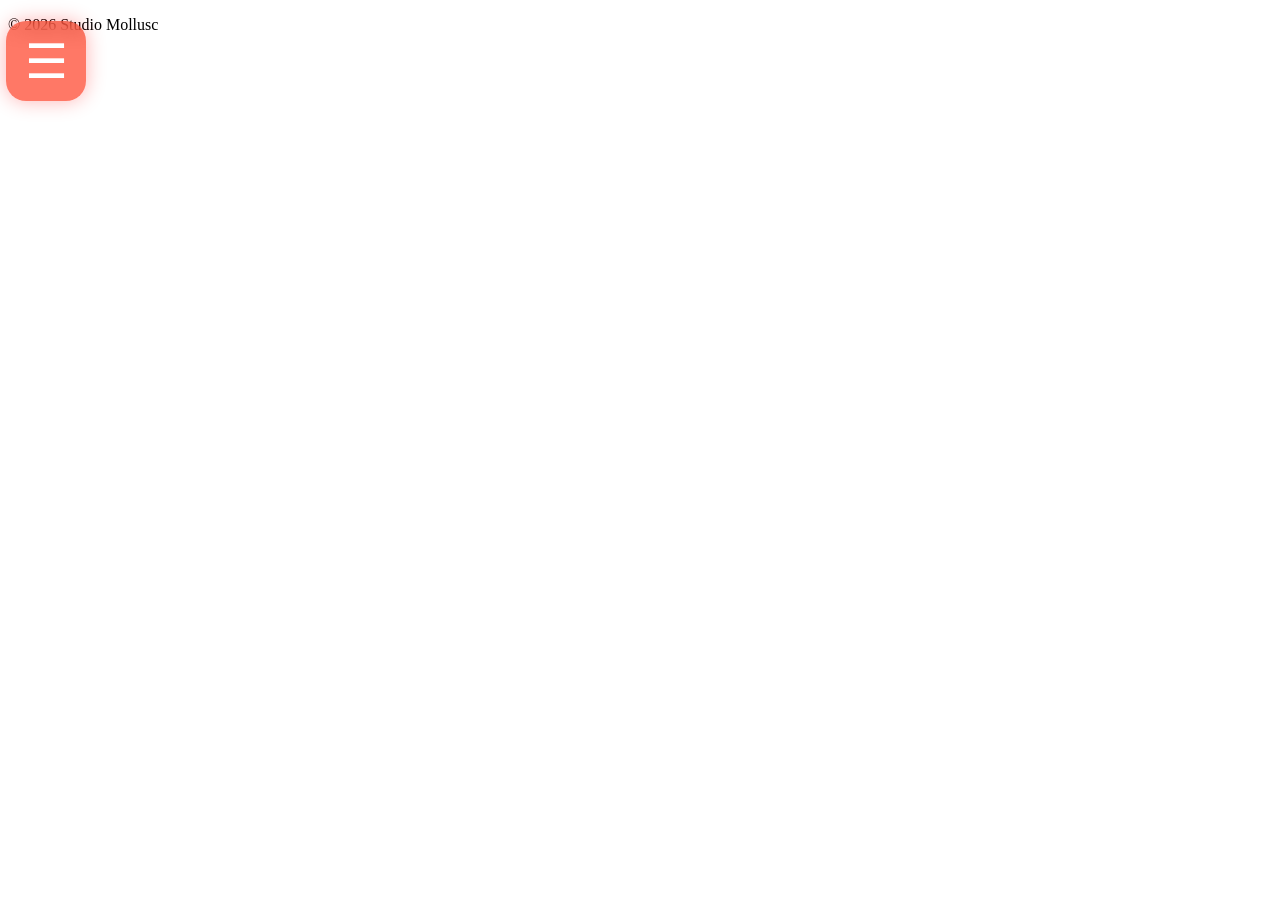
<file: index.html>
<!DOCTYPE html>
<html lang="en">
<head>
    <meta charset="UTF-8">
    <meta name="viewport" content="width=device-width, initial-scale=1.0">
    <title>~Turritopsis Red~</title>
    <link rel="icon" type="image/png" href="assets/icon.png">
    <style>
        @import url('https://fonts.googleapis.com/css2?family=Mozilla+Headline:wght@200..700&display=swap');
        @import url('https://fonts.googleapis.com/css2?family=Indie+Flower&display=swap');

        #return {
            top: -3%;
            left: 0.5%;
            font-weight: normal;
            font-family: "Mozilla Headline";
            color: #ffffff;
            position: absolute;
            background-color: rgba(255, 30, 0, 0.6);
            padding: 10px 10px 10px 10px;
            border-radius: 20px;
            font-size: 48px;
            backdrop-filter: blur(10px);
            box-shadow: 0 0px 20px rgba(255, 0, 0, 0.3);
            transition: all 0.25s ease-in-out;
            width: 60px;
            height: 60px;
            text-align: center;
            flex-direction: column;
            display: flex;
            justify-content: center;
            align-items: center;
        }
        a {
            text-decoration: none; 
            color: inherit;       
            all: unset;
            cursor: pointer;
        }
    </style>
</head>
<body>
    
    <div id="game"></div>
    <script src="js/levels/room_1.js"></script>
    <script src="js/levels/room_2.js"></script>
    <p id='return' class="button"><a href="start.html">☰</a></p>
    <p id="by">© 2026 Studio Mollusc</p>

    <script src="js/lib/matter.min.js"></script>
    <script src="js/lib/pixi.min.js"></script>
    <script src="js/lib/pixi-sound.js"></script>
    <script type="module" src="js/room_data.js"></script>
    <script type="module" src="js/game.js"></script>
</body>
</html>
</file>
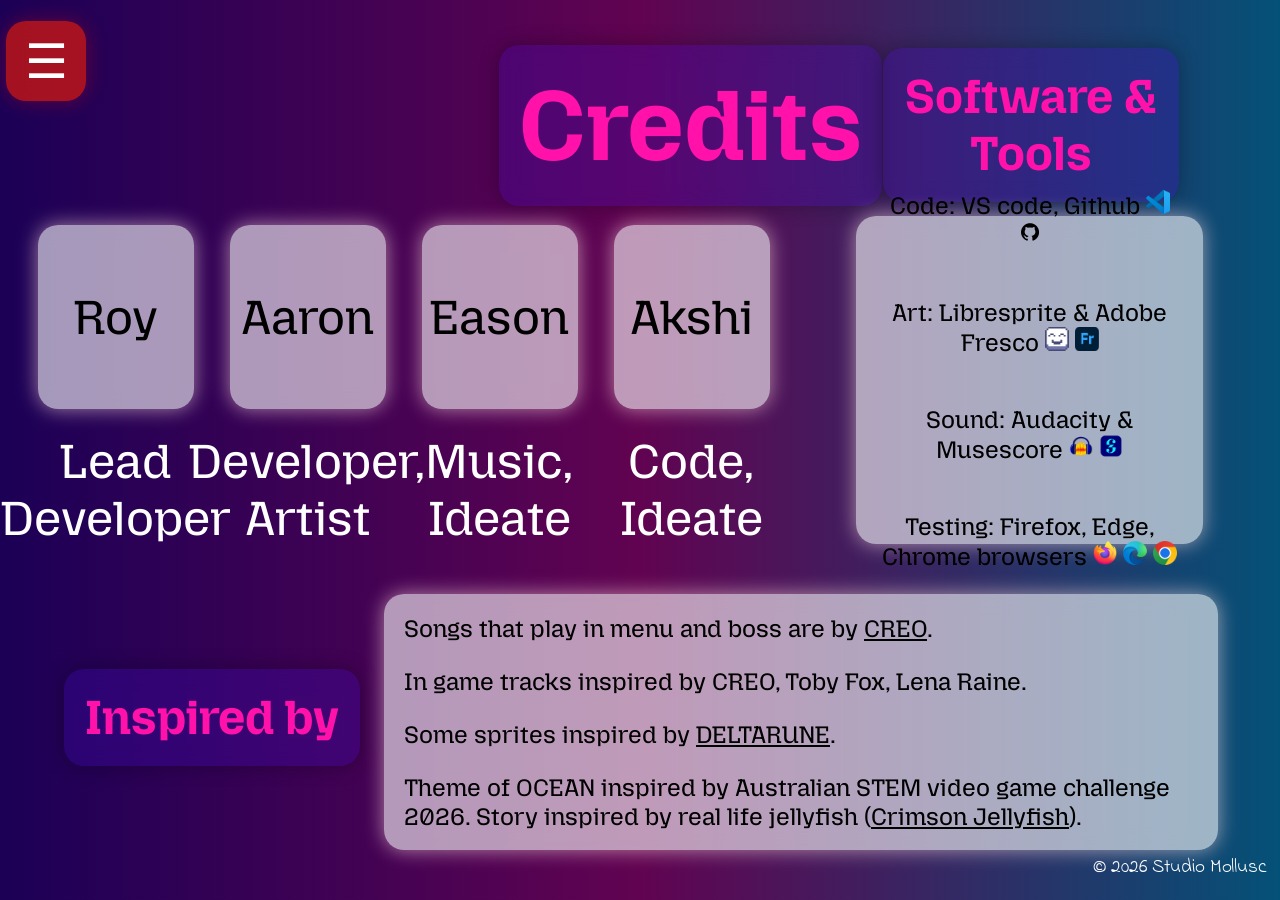
<file: credits.html>
<!DOCTYPE html>
<html lang="en">
<head>
    <link rel="stylesheet" href="styles.css">
    <meta charset="UTF-8">
    <meta name="viewport" content="width=device-width, initial-scale=1.0">
    <title>~Credits~</title>
    <link rel="icon" type="image/png" href="assets/icon.png">
    <style>
        @import url('https://fonts.googleapis.com/css2?family=Mozilla+Headline:wght@200..700&display=swap');
        @import url('https://fonts.googleapis.com/css2?family=Indie+Flower&display=swap');
    </style>
</head>
<body>
    <p id = 'return' class="button"><a href="start.html">☰</a></p>
    <h9 id = "title">Credits</h9>
    <span id="devs">
        <div id="roy">Roy
            <p>Lead<br> Developer</p>
        </div>
        <div id="aaron">Aaron
            <p>Developer,<br> Artist</p>
        </div>
        <div id="eason">Eason
            <p>Music,<br> Ideate</p>
        </div>
        <div id="akshi">Akshi
            <p>Code,<br> Ideate</p>
        </div>
    </span>

    <p id = 'software'>Software & Tools</p>
    <p id="by">© 2026 Studio Mollusc</p>
    <p id = 'inspire'>Inspired by</p>

    <div id="content">
    <p>Code: VS code, Github <img src="./assets/vscode.png"> <img src="./assets/GitHub_Invertocat_Black_Clearspace.png"></p>
    
    <p>Art: Libresprite & Adobe Fresco <img src="./assets/LibreSprite_Logo.svg.webp"> <img src="./assets/Adobe_Fresco_CC_2021_Logo.png"></p>
    <p>Sound: Audacity & Musescore <img src="./assets/Audacity.png"> <img src="./assets/MuseScore_logo_square.svg.webp"></p>
    <p>Testing: Firefox, Edge, Chrome browsers <img src="./assets/Firefox_logo,_2019.svg.webp"> <img src="./assets/Microsoft_Edge_logo_(2019).png"> <img src="./assets/Google_Chrome_icon_(February_2022).svg.webp"></p>
</div>
<div id="yap">
    <span>Songs that play in menu and boss are by <u><a href="https://www.youtube.com/channel/UCsCWA3Y3JppL6feQiMRgm6Q" target="_blank">CREO</a></u>.</span>
    <span>In game tracks inspired by CREO, Toby Fox, Lena Raine.</span>
    <span>Some sprites inspired by <u><a href="https://deltarune.com/" target="_blank">DELTARUNE</a></u>.</span>
    <span>Theme of OCEAN inspired by Australian STEM video game challenge 2026. Story inspired by real life jellyfish (<u><a href="https://en.wikipedia.org/wiki/Turritopsis_rubra" target="_blank">Crimson Jellyfish</a></u>).</span>
</div>
    
    <script src="js/lib/pixi.min.js"></script>
    <script src="js/lib/pixi-sound.js"></script>
    <script type="module" src="startscripts.js"></script>
</body>
</html>
</file>
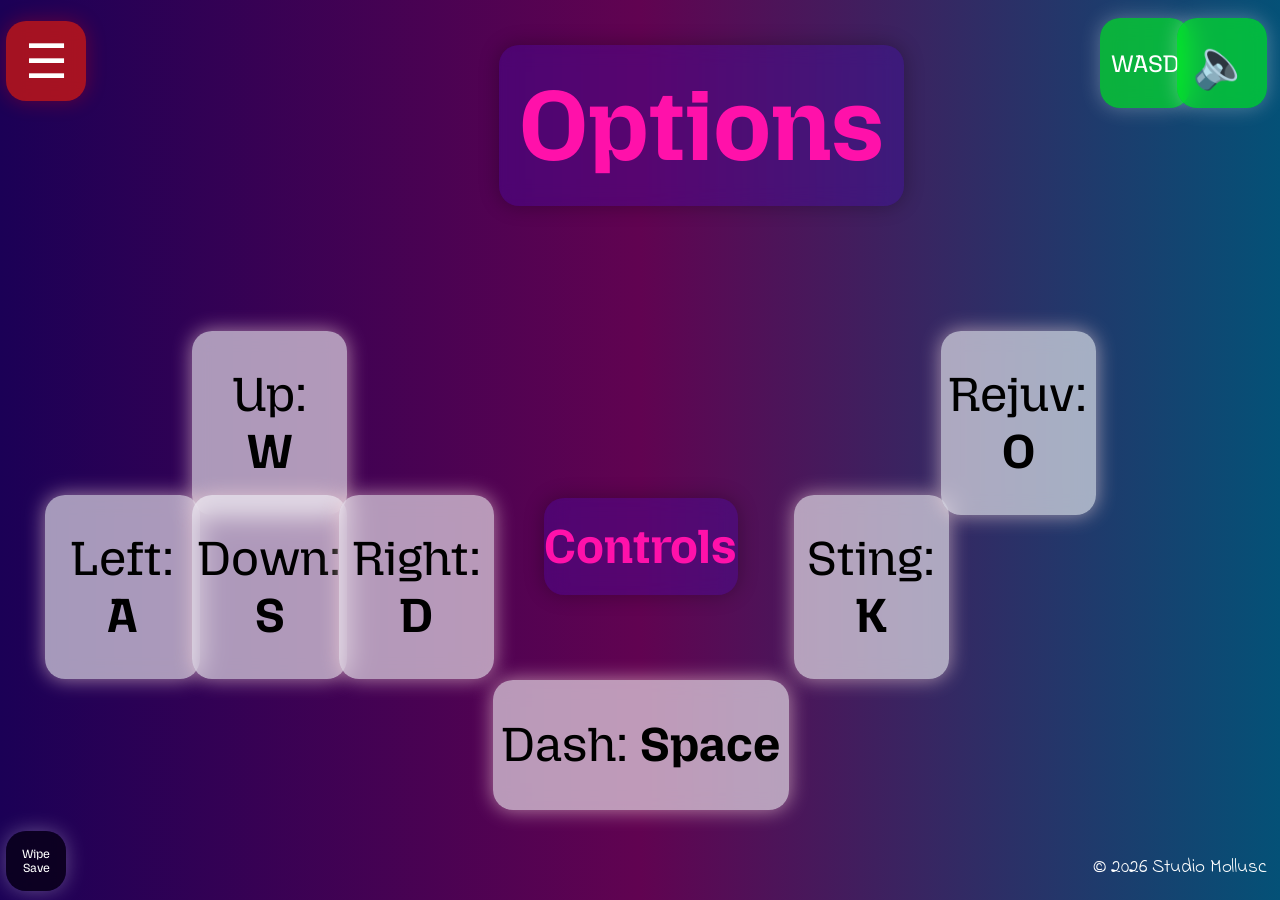
<file: options.html>
<!DOCTYPE html>
<html lang="en">
<head>
    <link rel="stylesheet" href="styles.css">
    <meta charset="UTF-8">
    <meta name="viewport" content="width=device-width, initial-scale=1.0">
    <title>~Options~</title>
    <link rel="icon" type="image/png" href="assets/icon.png">
    <style>
        @import url('https://fonts.googleapis.com/css2?family=Mozilla+Headline:wght@200..700&display=swap');
        @import url('https://fonts.googleapis.com/css2?family=Indie+Flower&display=swap');
    </style>
</head>
<body>


    <p id = 'return' class="button"><a href="start.html">☰</a></p>
    <h9 id = "title">Options</h9>
    <p id = 'controls'>Controls</p>
    <button id="wipe">Wipe Save</button>
    <button id="toggle">WASD</button>
    <button id="mute">🔈</button>
    <div id="space">Dash:  <b> Space </b></div>
    <div id="w">Up: <br> <b>W</b></div>
    <div id="a">Left: <br> <b>A</b></div>
    <div id="s">Down: <br> <b>S</b></div>
    <div id="d">Right: <br> <b>D</b></div>

    <div id="k">Sting: <br> <b>K</b></div>
    <div id="o">Rejuv: <br> <b>O</b></div>
    <div id="enter">Enter: <br> <b>Enter</b></div>

    <div id="wa">Up: <br> <b>↑</b></div>
    <div id="aa">Left: <br> <b>←</b></div>
    <div id="sa">Down: <br> <b>↓</b></div>
    <div id="da">Right: <br> <b>→</b></div>

    <div id="f">Sting: <br> <b>F</b></div>
    <div id="e">Rejuv: <br> <b>E</b></div>
    <div id="c">Enter: <br> <b>C</b></div>
    <p id="by">© 2026 Studio Mollusc</p>
    <script src="js/lib/pixi.min.js"></script>
    <script src="js/lib/pixi-sound.js"></script>
    <script type="module" src="startscripts.js"></script>

</body>
</html>
</file>
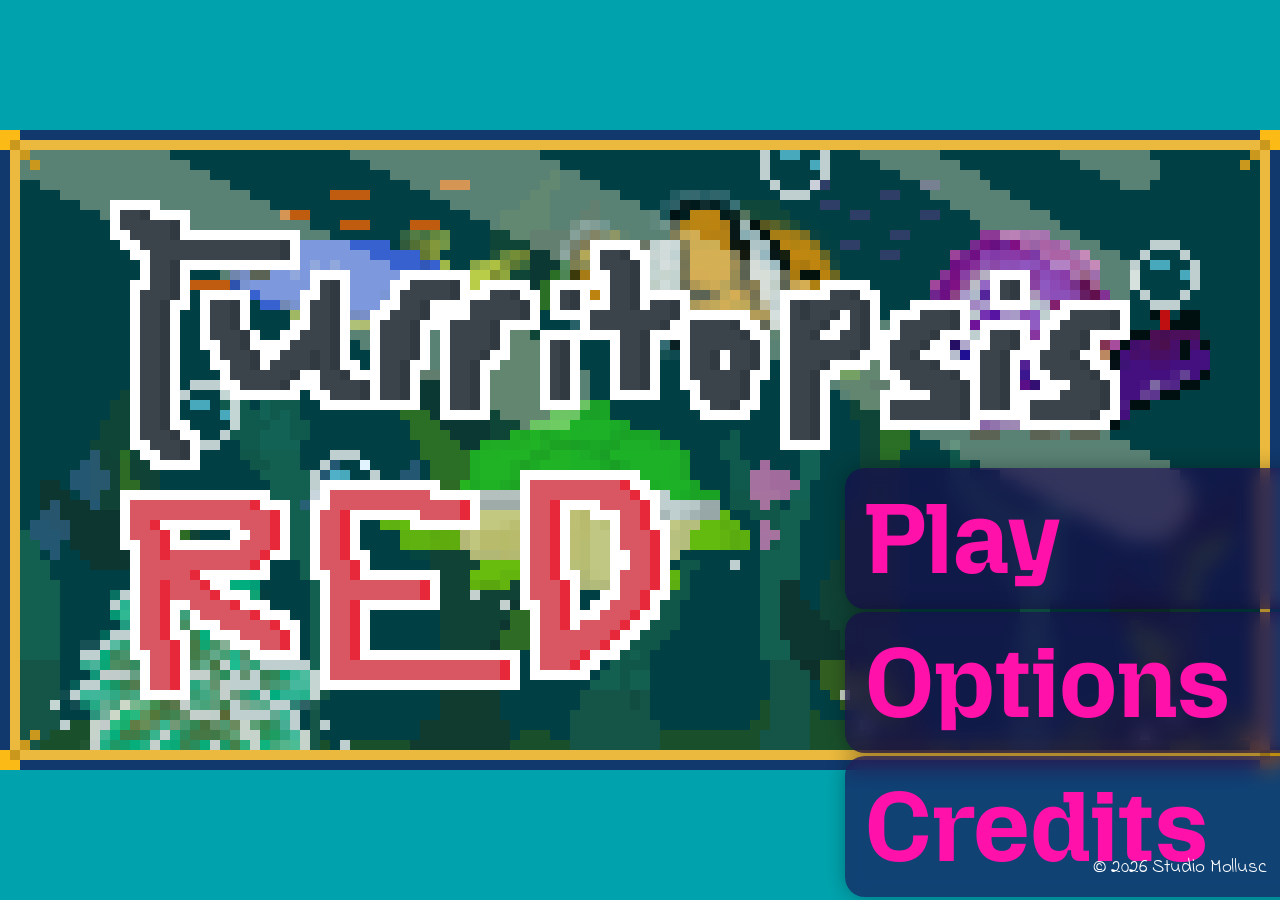
<file: start.html>
<!DOCTYPE html>
<html lang="en">
<head>
    <link rel="stylesheet" href="styles.css">
    <meta charset="UTF-8">
    <meta name="viewport" content="width=device-width, initial-scale=1.0"user-scalable=no>
    <title id="titles">~Turritopsis Red~</title>
    <link rel="icon" type="image/png" href="assets/icon.png">
    <style>
        @import url('https://fonts.googleapis.com/css2?family=Mozilla+Headline:wght@200..700&display=swap');
        @import url('https://fonts.googleapis.com/css2?family=Indie+Flower&display=swap');
    </style>
</head>
<body id=start>
    <span id="load">
        <img src="./assets/loading_screen.png">
    </span>
    


    <span id="elements">
    <h12 id = 'play' class = "button"><a href="index.html">Play</a></h12>
    <h223 class = "button"><a href="options.html">Options</a></h223>
    <h2267284643634 class= "button"><a href="credits.html">Credits</a></h2267284643634>
    <p id="by">© 2026 Studio Mollusc</p>
    </span>


    <script src="js/lib/pixi.min.js"></script>
    <script src="js/lib/pixi-sound.js"></script>
    <script type="module" src="startscripts.js"></script>
</body>
</html>
</file>
<file: styles.css>
body {
    background-image: linear-gradient(to right, rgb(27, 0, 86), rgb(97, 3, 81), rgb(4, 81, 119));
}

body#start {
    background-image: none;
    background: #00a3ad;
}

.button:hover {
    transform: translateX(-3%);
}

div:hover {
    transform: scale(1.1);
}

#return:hover {
    animation: bounce 0.3s cubic-bezier(0.165, 0.84, 0.44, 1) infinite alternate;
}
#wipe {
    bottom: 1%;
    left: 0.5%;
    font-weight: normal;
    font-family: "Mozilla Headline";
    color: #ffffff;
    position: absolute;
    background-color: rgba(0, 0, 0, 0.6);
    padding: 10px 10px 10px 10px;
    border-radius: 20px;
    border: transparent;
    font-size: 12px;
    backdrop-filter: blur(10px);
    box-shadow: 0 0px 20px rgba(255, 255, 255, 0.3);
    transition: all 0.25s ease-in-out;
    width: 60px;
    height: 60px;
    text-align: center;
    display: flex;
    justify-content: center;
    align-items: center;
}

#toggle {
    top: 2%;
    right: 7%;
    font-weight: normal;
    font-family: "Mozilla Headline";
    color: #ffffff;
    position: absolute;
    background-color: rgba(0, 255, 30, 0.6);
    padding: 10px 10px 10px 10px;
    border-radius: 20px;
    border: transparent;
    font-size: 24px;
    backdrop-filter: blur(10px);
    box-shadow: 0 0px 20px rgba(255, 255, 255, 0.3);
    transition: all 0.25s ease-in-out;
    width: 90px;
    height: 90px;
    text-align: center;
    display: flex;
    justify-content: center;
    align-items: center;
}

#mute {
    top: 2%;
    right: 1%;
    font-weight: normal;
    font-family: "Mozilla Headline";
    color: #ffffff;
    position: absolute;
    background-color: rgba(255, 255, 255, 0.6);
    padding: 10px 10px 10px 10px;
    border-radius: 20px;
    border: transparent;
    font-size: 48px;
    backdrop-filter: blur(10px);
    box-shadow: 0 0px 20px rgba(255, 255, 255, 0.3);
    transition: all 0.25s ease-in-out;
    width: 90px;
    height: 90px;
    text-align: center;
    display: flex;
    justify-content: center;
    align-items: center;
}

@keyframes bounce {
    0% {
        transform: translateY(0);
    }

    100% {
        transform: translateY(-15px);
    }
}

a {
    text-decoration: none;
    color: inherit;
    all: unset;
    cursor: pointer;
}

#return {
    top: -3%;
    left: 0.5%;
    font-weight: normal;
    font-family: "Mozilla Headline";
    color: #ffffff;
    position: absolute;
    background-color: rgba(255, 30, 0, 0.6);
    padding: 10px 10px 10px 10px;
    border-radius: 20px;
    font-size: 48px;
    backdrop-filter: blur(10px);
    box-shadow: 0 0px 20px rgba(255, 0, 0, 0.3);
    transition: all 0.25s ease-in-out;
    width: 60px;
    height: 60px;
    text-align: center;
    flex-direction: column;
    display: flex;
    justify-content: center;
    align-items: center;
}

div {
    font-weight: normal;
    font-family: "Mozilla Headline";
    color: #000000;
    position: absolute;
    background-color: rgba(255, 255, 255, 0.6);
    padding: 20px 20px 20px 20px;
    border-radius: 20px;
    font-size: 48px;
    backdrop-filter: blur(10px);
    box-shadow: 0 0px 20px rgba(255, 223, 223, 0.6);
    transition: all 0.25s ease-in-out;
    width: 9%;
    height: 16%;
    text-align: center;
    flex-direction: column;
    display: flex;
    justify-content: center;
    align-items: center;
}

#controls {
    left: 42.5%;
    top: 50%;
    font-weight: bold;
    font-family: "Mozilla Headline";
    color: #ff11AA;
    position: absolute;
    background-color: rgb(66, 11, 184, 0.3);
    padding: 20px 20px 20px 20px;
    border-radius: 20px;
    font-size: 48px;
    backdrop-filter: blur(10px);
    box-shadow: 0 0px 20px rgba(0, 0, 0, 0.3);
    transition: all 0.25s ease-in-out;
    width: 12%;
    text-align: center;
    flex-direction: column;
    display: flex;
    justify-content: center;
    align-items: center;
}

h9 {
    top: 5%;
    left: 39%;

    font-weight: bold;
    font-family: "Mozilla Headline";
    color: #ff11AA;
    position: absolute;
    background-color: rgb(66, 11, 184, 0.3);
    padding: 20px 20px 20px 20px;
    border-radius: 20px;
    font-size: 100px;
    backdrop-filter: blur(10px);
    box-shadow: 0 0px 20px rgba(0, 0, 0, 0.3);
    transition: all 0.25s ease-in-out;
}

h12 {
    top: 52%;
    left: 66%;

    font-weight: bold;
    font-family: "Mozilla Headline";
    color: #ff11AA;
    position: absolute;
    background-color: rgba(28, 2, 79, 0.6);
    padding: 10px 2000px 10px 20px;
    border-radius: 20px;
    font-size: 100px;
    backdrop-filter: blur(10px);
    box-shadow: 0 0px 20px rgba(0, 0, 0, 0.3);
    transition: all 0.25s ease-in-out;
}

h223 {
    top: 68%;
    left: 66%;

    font-weight: bold;
    font-family: "Mozilla Headline";
    color: #ff11AA;
    position: absolute;
    background-color: rgba(28, 2, 79, 0.6);
    padding: 10px 2000px 10px 20px;
    border-radius: 20px;
    font-size: 100px;
    backdrop-filter: blur(10px);
    box-shadow: 0 0px 20px rgba(0, 0, 0, 0.3);
    transition: all 0.25s ease-in-out;
}

h2267284643634 {
    top: 84%;
    left: 66%;

    font-weight: bold;
    font-family: "Mozilla Headline";
    color: #ff11AA;
    position: absolute;
    background-color: rgba(28, 2, 79, 0.6);
    padding: 10px 2000px 10px 20px;
    border-radius: 20px;
    font-size: 100px;
    backdrop-filter: blur(10px);
    box-shadow: 0 0px 20px rgba(0, 0, 0, 0.3);
    transition: all 0.25s ease-in-out;
}

#w {
    top: 331px;
    left: 15%;
}

#a {
    top: 55%;
    left: 3.5%;
}

#s {
    top: 55%;
    left: 15%
}

#d {
    top: 55%;
    left: 26.5%;
}

#space {
    flex-direction: row;
    height: 10%;
    width: 20%;
    top: 75.5%;
    left: 38.5%;
}

#o {
    top: 331px;
    left: 73.5%;
}

#k {
    top: 55%;
    left: 62%;
}

#f {
    top: 55%;
    left: 26.5%;
}
#c {
    top: 55%;
    left: 15%;
}
#enter {
    top: 55%;
    left: 73.5%;
}

#e {
    top: 331px;
    left: 15%;
}

#wa {
    top: 331px;
    left: 73.5%;
    opacity: 0;
}

#aa {
    top: 55%;
    left: 62%;
    opacity: 0;
}

#sa {
    top: 55%;
    left: 73.5%;
    opacity: 0;
}

#da {
    top: 55%;
    left: 85%;
    opacity: 0;
}

#roy {
    top: 25%;
    left: 3%;
}

#aaron {
    top: 25%;
    left: 18%;
}

#eason {
    top: 25%;
    left: 33%
}

#akshi {
    top: 25%;
    left: 48%
}

#by {
    font-family: "Indie Flower";
    color: white;
    position: absolute;
    right: 1%;
    bottom: 0%;
    font-size: larger;
    z-index: 200;
}


#devs>div>p {
    color:#ffffff;
    position: absolute;
    width: max-content;
    margin: 0.25rem 0 0;
    transform: translateY(150%);
    text-align: center;
}

#software{
    left: 69%;
    top: 0%;
    font-weight: bold;
    font-family: "Mozilla Headline";
    color: #ff11AA;
    position: absolute;
    background-color: rgb(66, 11, 184, 0.3);
    padding: 20px 20px 20px 20px;
    border-radius: 20px;
    font-size: 48px;
    backdrop-filter: blur(10px);
    box-shadow: 0 0px 20px rgba(0, 0, 0, 0.3);
    transition: all 0.25s ease-in-out;
    width: 20%;
    text-align: center;
    display: flex;
    justify-content: center;
    align-items: center;
}

#inspire{
    left: 5%;
    top: 69%;
    font-weight: bold;
    font-family: "Mozilla Headline";
    color: #ff11AA;
    position: absolute;
    background-color: rgb(66, 11, 184, 0.3);
    padding: 20px 20px 20px 20px;
    border-radius: 20px;
    font-size: 48px;
    backdrop-filter: blur(10px);
    box-shadow: 0 0px 20px rgba(0, 0, 0, 0.3);
    transition: all 0.25s ease-in-out;
    width: 20%;
    text-align: center;
    display: flex;
    justify-content: center;
    align-items: center;
}

#content {
    top: 24%;
    right: 6%;
    font-weight: normal;
    font-family: "Mozilla Headline";
    color: #000000;
    position: absolute;
    background-color: rgba(255, 255, 255, 0.6);
    padding: 20px 20px 20px 20px;
    border-radius: 20px;
    font-size: 24px;
    backdrop-filter: blur(10px);
    box-shadow: 0 0px 20px rgba(255, 223, 223, 0.6);
    transition: all 0.25s ease-in-out;
    width: 24%;
    height: 32%;
    text-align: center;
    flex-direction: column;
    display: flex;
    justify-content: center;
    align-items: center;
    gap: 0px;
}
#yap {
    top: 66%;
    left: 30%;
    font-weight: normal;
    font-family: "Mozilla Headline";
    color: #000000;
    position: absolute;
    background-color: rgba(255, 255, 255, 0.6);
    padding: 20px 20px 20px 20px;
    border-radius: 20px;
    font-size: 24px;
    backdrop-filter: blur(10px);
    box-shadow: 0 0px 20px rgba(255, 223, 223, 0.6);
    transition: all 0.25s ease-in-out;
    width: 62%;
    height: 24%;
    text-align: left;
    flex-direction: column;
    display: flex;
    justify-content: flex-start; 
    align-items: flex-start;
    gap: 24px;
}
img {
    width: 24px;
    height: 24px;
}

#load img {
    position: absolute;
    width: 100%;
    height:auto;
    image-rendering: pixelated;
    image-rendering: crisp-edges;
    z-index:0;
    top: 50%;
    left: 50%;
    transform: translate(-50%, -50%);
}

html, body {
    overflow: hidden
}
</file>
